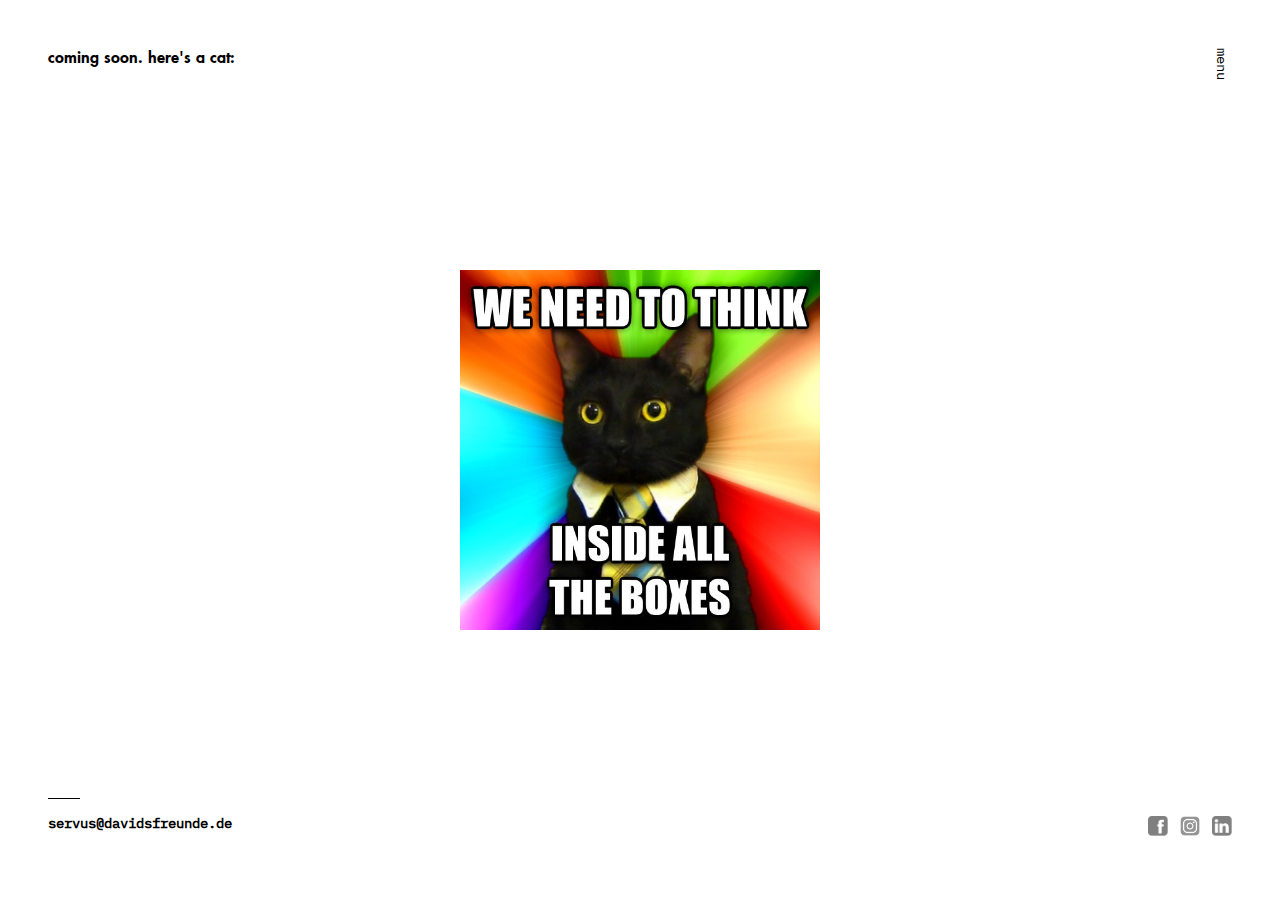
<file: freunde.html>
<!DOCTYPE html>
<html lang="en">
<head>
    <meta charset="UTF-8">
    <meta name="viewport" content="width=device-width, initial-scale=1.0">
    <meta http-equiv="X-UA-Compatible" content="ie=edge">
    <link rel="stylesheet" type="text/css" href="css/main.css">
    <script type="text/javascript" src="js/menu.js"></script> 
    <title>Freunde</title>
</head>
<body>

<div class="fullsize white">
    <div class="wrapper">
                    <div class="float-wrapper">
                        <div class="content">
                               coming soon. here's a cat:<br> 
                        </div>
                        <img src="img/businesscat.jpg" class="center" style="height: 40%; width: auto;">
                        <div class="menu">
                            <a class="text clickable noSelect" onclick="openNav()">menu</a>
                        </div>
                    </div>
                    <hr/>
                    <div class="text footer">
                        <a href="mailto:servus@davidsfreunde.de">
                            <span class="bold clickable">servus@davidsfreunde.de</span>
                        </a>
                        <div class="social-media">
                                <a href="https://www.facebook.com/davidsfreunde/" class="link" target="_blank" rel="noopener noreferrer">
                                    <img src="img/facebook.png" class="social-media-icon">
                                </a>
                                <a href="https://www.instagram.com/davidsfreunde/" class="link" target="_blank" rel="noopener noreferrer">
                                    <img src="img/instagram.png" class="social-media-icon">
                                </a>
                                <a href="https://www.linkedin.com/company/davids-freunde/about/" class="link" target="_blank" rel="noopener noreferrer">
                                    <img src="img/linkedin.png" class="social-media-icon" >
                                </a>
                        </div>
                    </div>
                </div>
    </div>
</div>
<!-- Menü Overlay -->
<div id="Nav" class="overlay fullsize yellow">
        <div class="wrapper">
            <div class="float-wrapper">
                <div class="content">
                    <span class="statement navigation noSelect">
                        <a href="home.html">david</a>
                        <a href="projekte.html">projekte</a>
                        <a href="freunde.html">freunde</a>
                        <a href="impressum.html">impressum</a>
                    </span>
                </div>
                <div class="menu">
                    <a class="text clickable noSelect" onclick="closeNav()">close</a>
                </div>
            </div> 
        </div>
    </div>
</body>
</html>
</file>
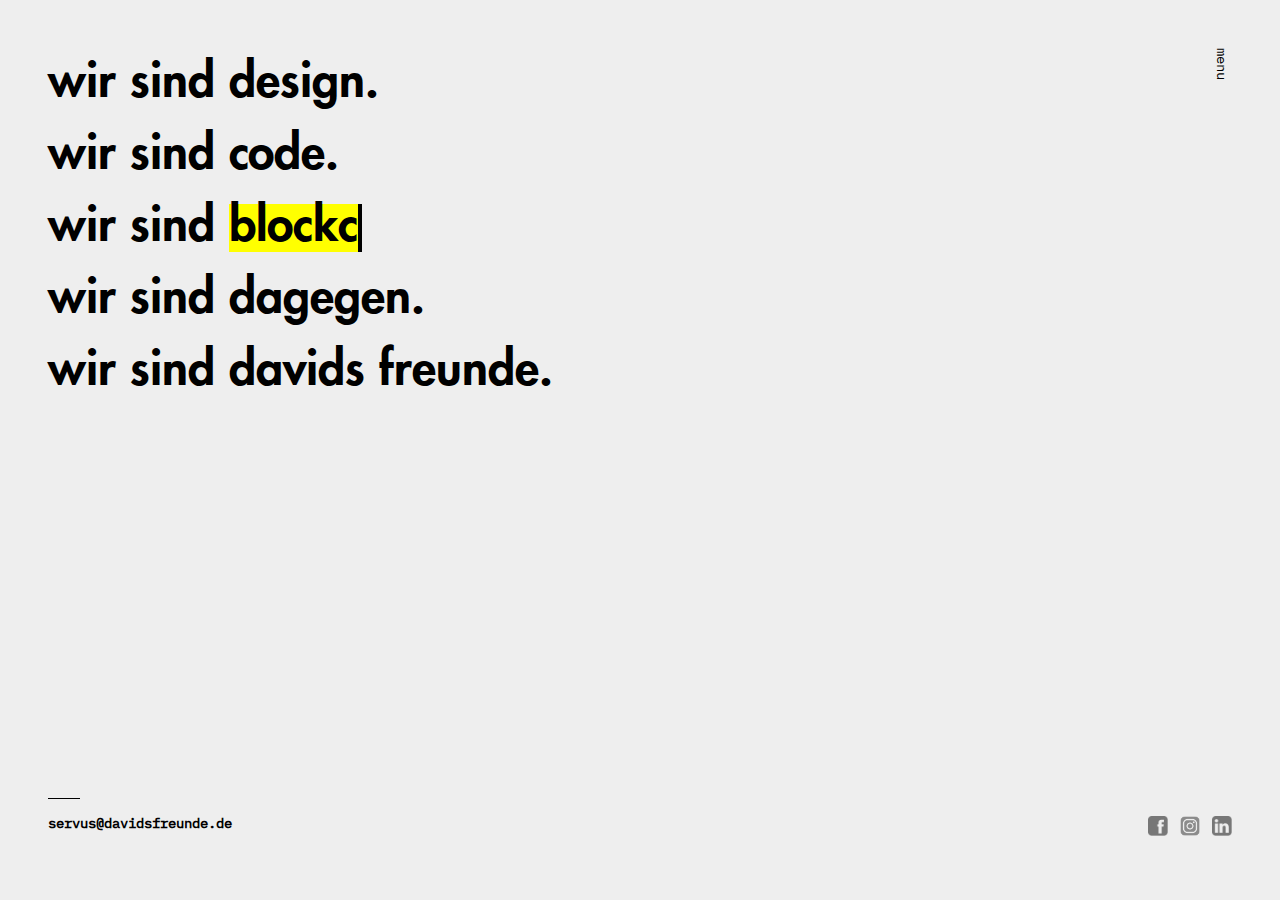
<file: home.html>
<!DOCTYPE html>
<html lang="en">
<head>
    <meta charset="UTF-8">
    <link rel="stylesheet" type="text/css" href="css/main.css">
    <script src="js/jquery-3.3.1.min.js"></script> 
    <script type="text/javascript" src="js/home.js"></script>
    <script type="text/javascript" src="js/menu.js"></script> 
    <link rel="shortcut icon" type="image/x-icon" href="img/Icon_1_Groß.png">
    <meta name="viewport" content="width=device-width, initial-scale=1">
    <meta http-equiv="X-UA-Compatible" content="ie=edge">
    <title>Home | davids freunde</title>
</head>
<body>
<div class="fullsize lightgrey">
    <div class="wrapper">
        <div class="float-wrapper">
            <div class="content">
                <span class="statement">
                    wir sind design.<br>
                    wir sind code.<br>
                    wir sind <mark><span class="typewriter" id="typewriter">dagegen.</span></mark><br>
                    wir sind dagegen.<br>
                    wir sind davids freunde.<br>
                </span>  
            </div>
            <div class="menu">
                <a class="text clickable noSelect" onclick="openNav()">menu</a>
            </div>
        </div>
        <hr/>
        <div class="text footer">
            <a href="mailto:servus@davidsfreunde.de">
                <span class="bold clickable">servus@davidsfreunde.de</span>
            </a>
            <div class="social-media">
                    <a href="https://www.facebook.com/davidsfreunde/" class="link" target="_blank" rel="noopener noreferrer">
                        <img src="img/facebook.png" class="social-media-icon">
                    </a>
                    <a href="https://www.instagram.com/davidsfreunde/" class="link" target="_blank" rel="noopener noreferrer">
                        <img src="img/instagram.png" class="social-media-icon">
                    </a>
                    <a href="https://www.linkedin.com/company/davids-freunde/about/" class="link" target="_blank" rel="noopener noreferrer">
                        <img src="img/linkedin.png" class="social-media-icon" >
                    </a>
            </div>
        </div>
    </div>
</div>

<!-- Menü Overlay -->
<div id="Nav" class="overlay fullsize yellow">
    <div class="wrapper">
        <div class="float-wrapper">
            <div class="content">
                <span class="statement navigation noSelect">
                <a href="home.html">david</a>
                <a href="projekte.html">projekte</a>
                <a href="freunde.html">freunde</a>
                <a href="impressum.html">impressum</a>
                </span>
            </div>
            <div class="menu">
                <a class="text clickable noSelect" onclick="closeNav()">close</a>
            </div>
        </div> 
    </div>
</div>
</body>          
</html>
</file>
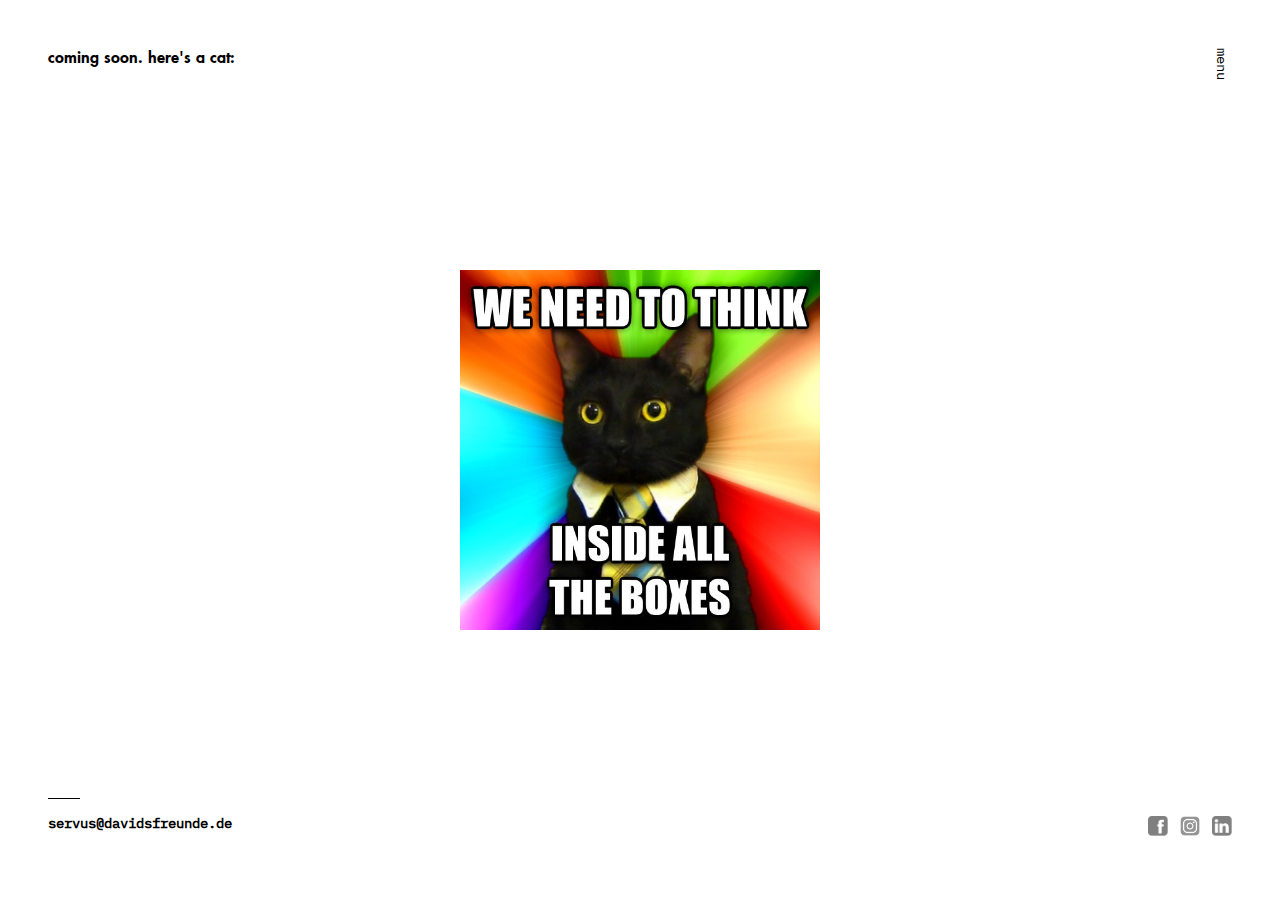
<file: projekte.html>
<!DOCTYPE html>
<html lang="en">
<head>
    <meta charset="UTF-8">
    <meta name="viewport" content="width=device-width, initial-scale=1.0">
    <meta http-equiv="X-UA-Compatible" content="ie=edge">
    <link rel="stylesheet" type="text/css" href="css/main.css">
    <script type="text/javascript" src="js/menu.js"></script> 
    <title>Projekte</title>
</head>
<body>

<div class="fullsize white">
    <div class="wrapper">
                    <div class="float-wrapper">
                        <div class="content">
                                coming soon. here's a cat:<br>
                        </div>
                        <img src="img/businesscat.jpg" class="center" style="height: 40%; width: auto;">
                        <div class="menu">
                            <a class="text clickable noSelect" onclick="openNav()">menu</a>
                        </div>
                    </div>
                    <hr/>
                    <div class="text footer">
                        <a href="mailto:servus@davidsfreunde.de">
                            <span class="bold clickable noSelect">servus@davidsfreunde.de</span>
                        </a>
                        <div class="social-media">
                                <a href="https://www.facebook.com/davidsfreunde/" class="link" target="_blank" rel="noopener noreferrer">
                                    <img src="img/facebook.png" class="social-media-icon">
                                </a>
                                <a href="https://www.instagram.com/davidsfreunde/" class="link" target="_blank" rel="noopener noreferrer">
                                    <img src="img/instagram.png" class="social-media-icon">
                                </a>
                                <a href="https://www.linkedin.com/company/davids-freunde/about/" class="link" target="_blank" rel="noopener noreferrer">
                                    <img src="img/linkedin.png" class="social-media-icon" >
                                </a>
                        </div>
                    </div>
                </div>
    </div>
</div>
<!-- Menü Overlay -->
<div id="Nav" class="overlay fullsize yellow">
        <div class="wrapper">
            <div class="float-wrapper">
                <div class="content">
                    <span class="statement navigation">
                        <a href="home.html">david</a>
                    <a href="projekte.html">projekte</a>
                    <a href="freunde.html">freunde</a>
                    <a href="impressum.html">impressum</a>
                    </span>
                </div>
                <div class="menu">
                    <a class="text clickable noSelect" onclick="closeNav()">close</a>
                </div>
            </div> 
        </div>
    </div>
</body>
</html>
</file>
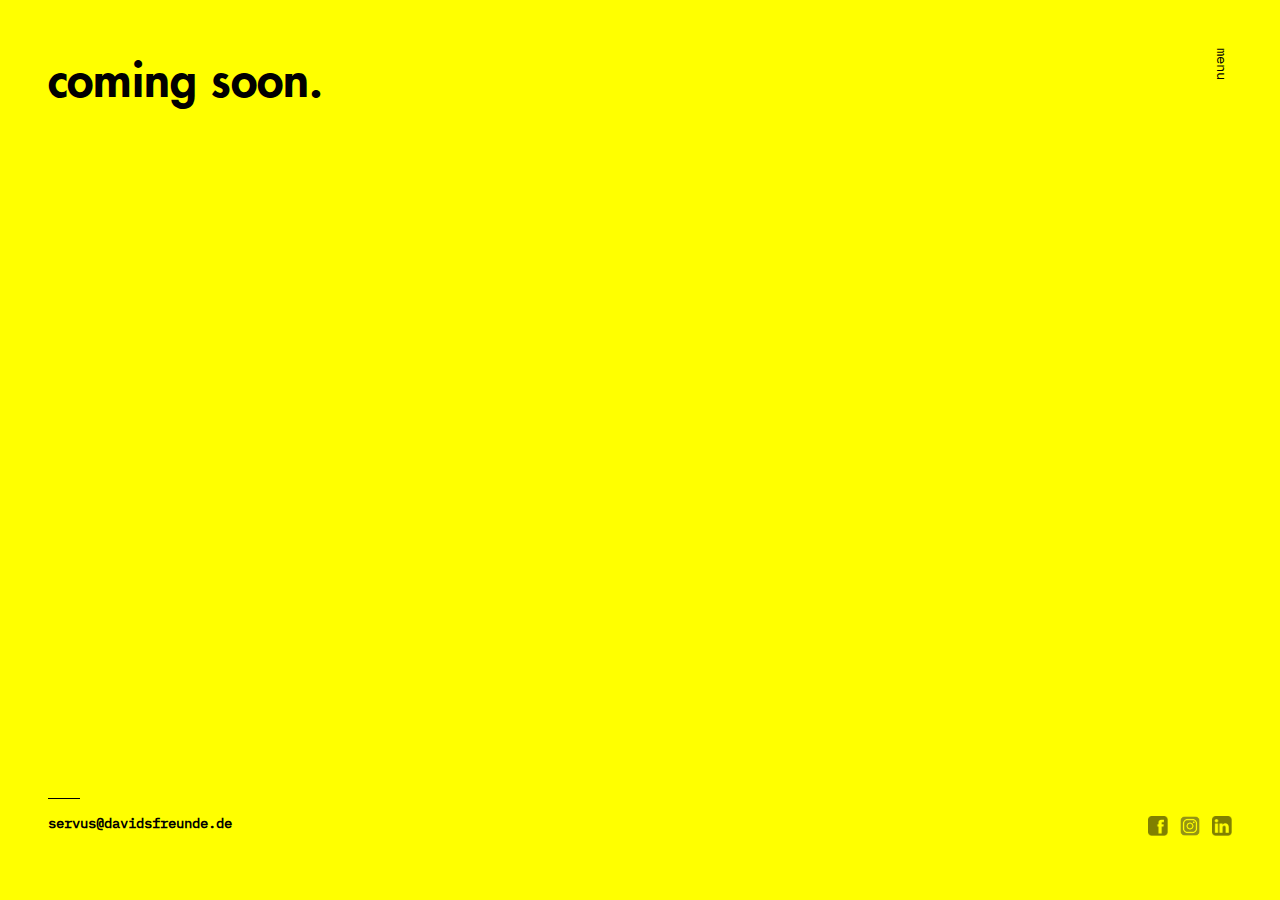
<file: template.html>
<!DOCTYPE html>
<html lang="en">
<head>
    <meta charset="UTF-8">
    <meta name="viewport" content="width=device-width, initial-scale=1.0">
    <meta http-equiv="X-UA-Compatible" content="ie=edge">
    <link rel="stylesheet" type="text/css" href="css/main.css">
    <script type="text/javascript" src="js/menu.js"></script> 
    <title>Document</title>
</head>
<body>

<div class="fullsize yellow">
    <div class="wrapper">
                    <div class="float-wrapper">
                        <div class="content">
                            <span class="statement">
                               coming soon.<br>
                            </span>  
                        </div>
                        <div class="menu">
                            <a class="text clickable noSelect" onclick="openNav()">menu</a>
                        </div>
                    </div>
                    <hr/>
                    <div class="text footer">
                        <a href="mailto:servus@davidsfreunde.de">
                            <span class="bold clickable noSelect">servus@davidsfreunde.de</span>
                        </a>
                        <div class="social-media">
                                <a href="https://www.facebook.com/davidsfreunde/" class="link" target="_blank" rel="noopener noreferrer">
                                    <img src="img/facebook.png" class="social-media-icon">
                                </a>
                                <a href="https://www.instagram.com/davidsfreunde/" class="link" target="_blank" rel="noopener noreferrer">
                                    <img src="img/instagram.png" class="social-media-icon">
                                </a>
                                <a href="https://www.linkedin.com/company/davids-freunde/about/" class="link" target="_blank" rel="noopener noreferrer">
                                    <img src="img/linkedin.png" class="social-media-icon" >
                                </a>
                        </div>
                    </div>
                </div>
    </div>
</div>
<!-- Menü Overlay -->
<div id="Nav" class="overlay fullsize yellow">
        <div class="wrapper">
            <div class="float-wrapper">
                <div class="content">
                    <span class="statement navigation noSelect">
                        <a href="home">david</a>
                        <a href="projekte">projekte</a>
                        <a href="freunde">freunde</a>
                        <a href="impressum">impressum</a>
                    </span>
                </div>
                <div class="menu">
                    <a class="text clickable noSelect" onclick="closeNav()">close</a>
                </div>
            </div> 
        </div>
    </div>
</body>
</html>
</file>
<file: css/main.css>
html, body {
    height:100%;
    width: 100%;
    margin:0;
    background-color: lightgrey;
    font-family: 'FuturaLTPro-Heavy';
}

/*  fullsize DIV, takes entire screensize of respective item
    Use for background color, etc.*/
.fullsize {
    width: 100%;
    height: 100%;
    margin: 0;
    overflow: hidden;
}

/*  main wrapper of every page
    Use wrapper, float-wrapper, content, menu and footer for every page to have an responsive design */

/*  wrapper contains all element
    margin: 50px to reduce all side
    height: entire screen height - 2x 50px (margin-top and margin-bottom) */

.wrapper {
    width: auto;
    height: calc(100% - 6em);
    margin: 3em;
}

/*  wrapper for content and menu page
    height: entire height of wrapper div - 70px (height of footer)*/
.float-wrapper {
    width: auto;
    height: calc(100% - 70px);
    margin: 1em 0 0 0;
}

/*  content div
    height: entire float wrapper div height
    width: entire float wrapper div width - 20px (width of menu) */
.content {
    height: 100%;
    width: calc(100% - 20px);
    float: left;
}

/*  menu div
    floats right next to content div
    height: entire height of float wrapper div
    text orientation vertically*/
.menu {
    cursor: default;
    width: 1.25em;
    height: 100%;
    float: right;
    text-orientation: mixed;
    writing-mode: vertical-rl;
}
/*  statement div
    formats home page statements
*/
.statement {
    font-size: 1.5em;
    line-height: 1.5;
    transition: 0.5s;
}

/*  footer for infos
    sits below float wrapper
    height: 70px*/
.footer {
    height: 4.375em;
}

/*  OBJECTS */

/*  progress bar is displayed via an own div*/
#progress-bar {
    height: 0.125em;
    left: 0;
    right: 0;
    background: #FFFF00;
}

.social-media {
    margin-bottom: 0;
    margin-right: 0;
    display: inline-block;
    float: right;
}

.social-media-icon {
    width: 20px;
    height: 20px;
    cursor: default;
    margin-left: 4px;
    -webkit-filter: opacity(.5);
    filter: opacity(.5);
}

.social-media-icon:hover {
    cursor: default;
    -webkit-filter: opacity(1);
    filter: opacity(1);
}

/*  loaded is another div with has a animation overlaying the progress bar*/
#loaded {
    height: 100%;
    width: 100%;
    background: #444;
    animation: 3s linear loading;
    transform-origin: 0%;
}

/*  animation for loading bar */
@keyframes loading {
    0% {
        transform: scaleX(0);
    }
    100% {
        transform: scaleX(100%);
    }
}



/* COLORS */
.yellow {
    background-color: yellow;
}

.lightgrey {
    background-color: rgb(238, 238, 238);
}

.white {
    background-color: white;
}

/*  TEXT */
.text {
    font-family: 'IBM Plex Mono' !important;
    font-size: 0.875em;
    line-height: 1.25em;
}

.clickable {
    display: inline-block;     
    position: relative;    
    z-index: 2;     
    padding: 2em;     
    margin: -2em;
    color: #000;
    cursor: default; 
}

hr {
    display: block;
    height: 1px;
    width: 2em;
    border: 0;
    border-top: 1px solid #000;
    margin: 1em 0;
    padding: 0;
}

.bold {
    font-weight: 800;
}

.center {
    position: absolute;
    top: 50%; left: 50%;
    transform: translate(-50%,-50%);
    text-align: center;
}

.link {
    color:black;
    text-decoration: none;
    cursor: default;
}

.noSelect {
    -webkit-tap-highlight-color: transparent;
    -webkit-touch-callout: none;
    -webkit-user-select: none;
    -khtml-user-select: none;
    -moz-user-select: none;
    -ms-user-select: none;
    user-select: none;
}


/*  IMAGES */
#df-logo {
    width: 30%;
    height: 30%;
}

/*  MEDIA RESPONSIVE*/
@media only screen and (max-width : 37.500em) {
    .wrapper {
        margin: 0.625em;
        height: calc(100% - 1.25em);
    }
}

/* Small devices (landscape phones, 576px and up) */
@media (min-width: 576px) { 
    .statement {
       font-size: 1.5em;
       }
   }
   
@media (max-height: 400px) { 
    .statement {
        font-size: 1em;
        top: 1em !important;
    }
}
/* Small devices (landscape phones, 576px and up) */
@media (max-width: 576px) { 
   .statement {
       position: absolute;
       top: 25%;
       line-height: 2;
    }
}
   
/* Large devices (desktops, 992px and up) */
@media (min-width: 992px) {
    .statement {
       font-size: 3em;
    }
}
   
/* Extra large devices (large desktops, 1200px and up) */
@media (min-width: 1200px) {
    .statement {
       font-size: 3em;
    }
}


/* TYPEWRITER */

.typewriter {
  border-right: 4px solid black;
  animation: caret 1s steps(1) infinite;
}

@keyframes caret {
  from, to { border-color: transparent }
  50% { border-color: black; }
}

/* OVERLAY */

/* The Overlay (background) */
.overlay {
    /* Height & width depends on how you want to reveal the overlay (see JS below) */    
    height: 100%;
    width: 0;
    position: fixed; /* Stay in place */
    z-index: 2; /* Sit on top */
    left: 0;
    top: 0;
    overflow-x: hidden; /* Disable horizontal scroll */
    transition: 0.5s; /* 0.5 second transition effect to slide in or slide down the overlay (height or width, depending on reveal) */
  }
  
  /* The navigation links inside the overlay */
  .overlay a {
    text-decoration: none;
    color: #000000;
    clear:both;
    float:left;
  }
  
  /* When you mouse over the navigation links, change their color */
  .navigation a:hover, .overlay a:focus {
     background-color: #FFFFFF;
  }

/*  FONTS */
@font-face {
    font-family: 'IBM Plex Mono'; 
    src: url('../font/Web/IBM-Plex-Mono/fonts/complete/woff2/IBMPlexMono-Regular.woff2') format('woff2');
}

@font-face {
    font-family: 'FuturaLTPro-Heavy';
    src: url('../font/Web/Futura/387439_0_0.eot');
    src: url('../font/Web/Futura/387439_0_0.eot?#iefix') format('embedded-opentype'),url('../font/Web/Futura/387439_0_0.woff2') format('woff2'),url('../font/Web/Futura/387439_0_0.woff') format('woff'),url('../font/Web/Futura/387439_0_0.ttf') format('truetype');
}
</file>
